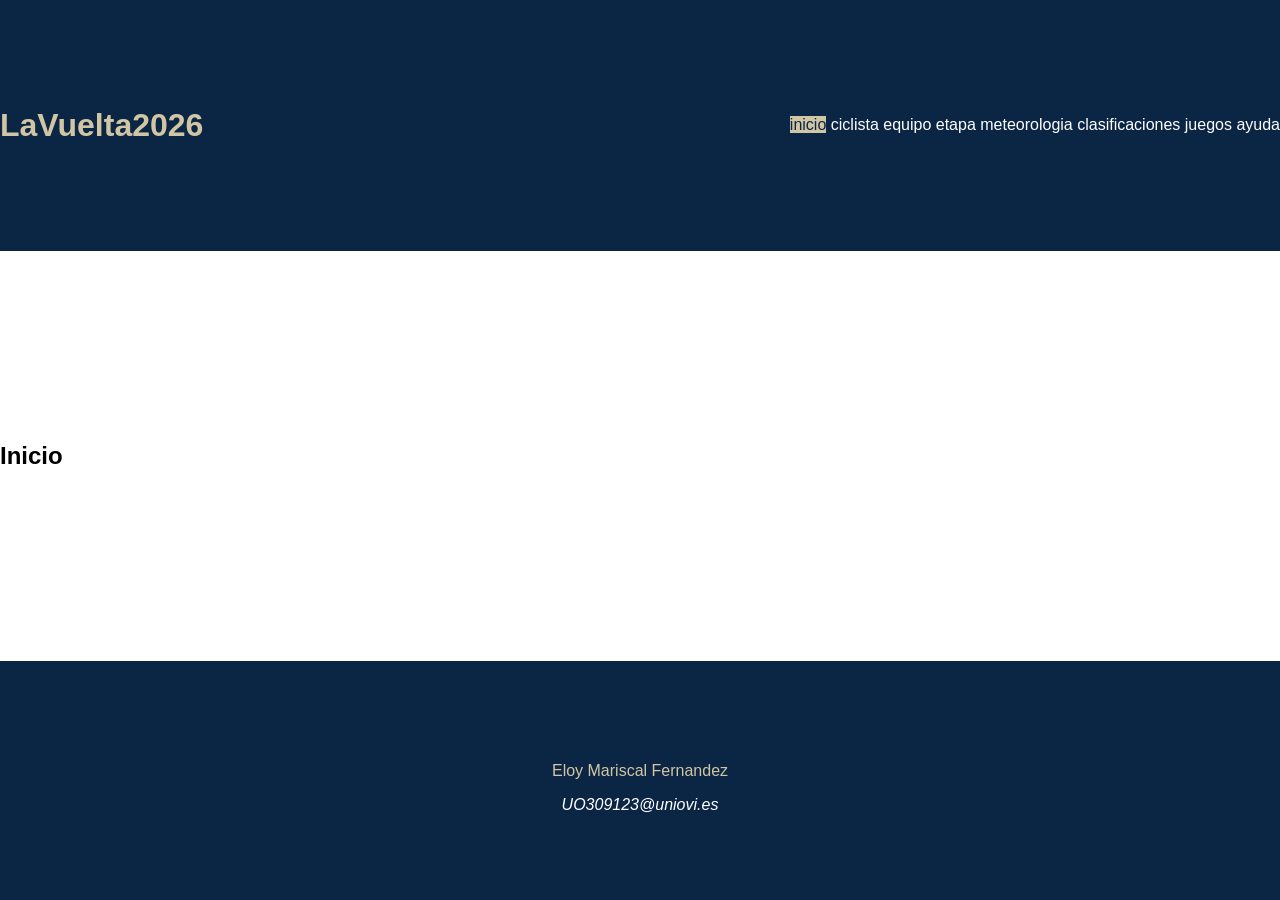
<file: index.html>
<!DOCTYPE HTML>

<html lang="es">
<head>
    <!-- Datos que describen el documento -->
    <meta charset="UTF-8" />
    <title>LaVuelta2026</title>

    <meta name="author" content="Eloy Mariscal Fernandez" />
    <meta name="description" content="Documento index del proyecto LaVuelta2026" />
    
    <meta name ="viewport" content ="width=device-width, initial-scale=1.0" />

    <link rel="icon" href="multimedia/favicon.ico" />

    <!--Enlace a las hojas de estilo-->
    <link rel="stylesheet" type="text/css" href="estilo/estilo.css" />
    <link rel="stylesheet" type="text/css" href="estilo/layout.css" />
</head>

<body>
    <header>
        <a href="index.html"><h1>LaVuelta2026</h1></a>
        <nav>
            <a href="index.html" aria-current="page" title="Inicio de la pagina con informacion general">inicio</a>
            <a href="ciclista.html" title="Informacion general de un ciclista en particular">ciclista</a>
            <a href="equipo.html" title="Informacion general sobre un equipo en paerticular">equipo</a>
            <a href="etapa.html" title="Informacion especifica de la etapa a tratar">etapa</a>
            <a href="meteorologia.html" title="Informacion especifica de la meteorologia en la etapa a tratar">meteorologia</a>
            <a href="clasificaciones.html" title="Informacion general de la clasificacion de los ciclista en esta etapa" >clasificaciones</a>
            <a href="juegos.html" title="Pagina de juegos de la etapa">juegos</a>
            <a href="ayuda.html" title="Pagina de ayuda de la web">ayuda</a>
       </nav>
   </header>
   <main> 
   <h2>Inicio</h2>
   
   </main>
<footer>
    <p>Eloy Mariscal Fernandez</p>
    <address>
        <a>UO309123@uniovi.es</a>
    </address>
   </footer>
</body>
</html>
</file>
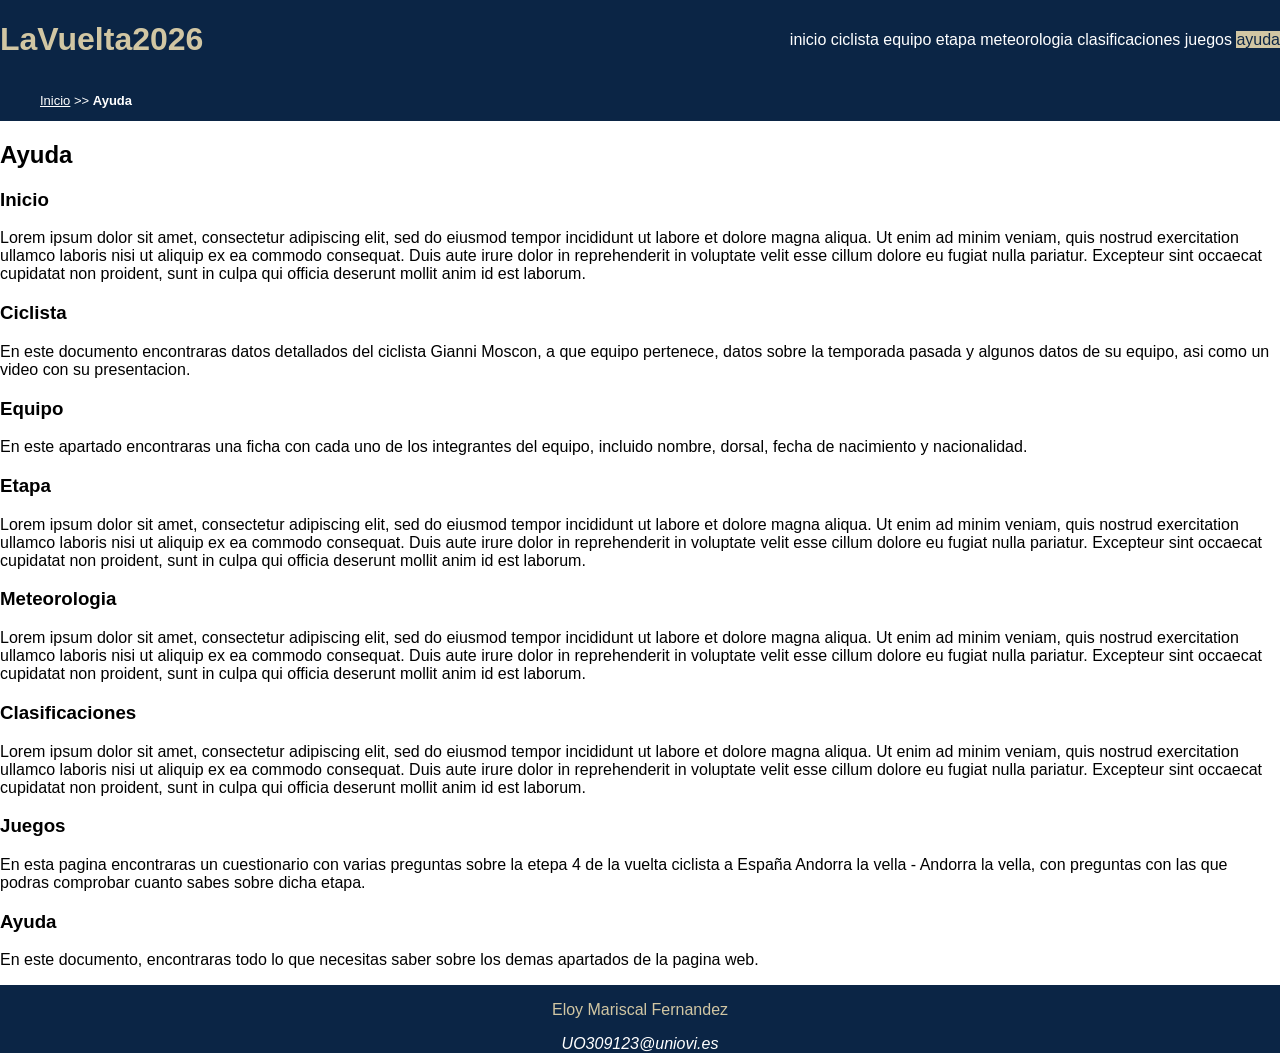
<file: ayuda.html>
<!DOCTYPE HTML>

<html lang="es">
<head>
    <!-- Datos que describen el documento -->
    <meta charset="UTF-8" />
    <title>LaVuelta2026:Ayuda</title>

    <meta name="author" content="Eloy Mariscal Fernandez" />
    <meta name="description" content="Documento ayuda del proyecto LaVuelta2026" />
   
    <meta name ="viewport" content ="width=device-width, initial-scale=1.0" />

    <link rel="icon" href="multimedia/favicon.ico" />

    <!--Enlace a las hojas de estilo-->
    <link rel="stylesheet" type="text/css" href="estilo/estilo.css" />
    <link rel="stylesheet" type="text/css" href="estilo/layout.css" />
</head>

<body>
   <header>
        <a href="index.html"><h1>LaVuelta2026</h1></a>
        <nav>
            <a href="index.html" title="Inicio de la pagina con informacion general">inicio</a>
            <a href="ciclista.html" title="Informacion general de un ciclista en particular">ciclista</a>
            <a href="equipo.html" title="Informacion general sobre un equipo en paerticular">equipo</a>
            <a href="etapa.html" title="Informacion especifica de la etapa a tratar">etapa</a>
            <a href="meteorologia.html" title="Informacion especifica de la meteorologia en la etapa a tratar">meteorologia</a>
            <a href="clasificaciones.html" title="Informacion general de la clasificacion de los ciclista en esta etapa" >clasificaciones</a>
            <a href="juegos.html" title="Pagina de juegos de la etapa">juegos</a>
            <a href="ayuda.html" aria-current="page" title="Pagina de ayuda de la web">ayuda</a>
       </nav>
   </header>

    <nav aria-label="migas">
       <ol>
           <li><a href="index.html">Inicio</a></li>
           <li>&gt;&gt;</li>
           <li>Ayuda</li>
       </ol>
   </nav>

   <main> 
   <h2>Ayuda</h2> 
   <section>
        <h3>Inicio</h3>
        <p>Lorem ipsum dolor sit amet, consectetur adipiscing elit, sed do eiusmod tempor incididunt ut 
labore et dolore magna aliqua. Ut enim ad minim veniam, quis nostrud exercitation ullamco 
laboris nisi ut aliquip ex ea commodo consequat. Duis aute irure dolor in reprehenderit in 
voluptate velit esse cillum dolore eu fugiat nulla pariatur. Excepteur sint occaecat cupidatat non 
proident, sunt in culpa qui officia deserunt mollit anim id est laborum.</p>
   </section>
   <section>
        <h3>Ciclista</h3>
        <p>En este documento encontraras datos detallados del ciclista Gianni Moscon, a que equipo pertenece, datos sobre la temporada pasada
          y algunos datos de su equipo, asi como un video con su presentacion.
        </p>
   </section>
   <section>
        <h3>Equipo</h3>
        <p>En este apartado encontraras una ficha con cada uno de los integrantes del equipo, incluido nombre, dorsal,
          fecha de nacimiento y nacionalidad.
        </p>
   </section>
   <section>
        <h3>Etapa</h3>
        <p>Lorem ipsum dolor sit amet, consectetur adipiscing elit, sed do eiusmod tempor incididunt ut 
labore et dolore magna aliqua. Ut enim ad minim veniam, quis nostrud exercitation ullamco 
laboris nisi ut aliquip ex ea commodo consequat. Duis aute irure dolor in reprehenderit in 
voluptate velit esse cillum dolore eu fugiat nulla pariatur. Excepteur sint occaecat cupidatat non 
proident, sunt in culpa qui officia deserunt mollit anim id est laborum.</p>
   </section>
   <section>
        <h3>Meteorologia</h3>
        <p>Lorem ipsum dolor sit amet, consectetur adipiscing elit, sed do eiusmod tempor incididunt ut 
labore et dolore magna aliqua. Ut enim ad minim veniam, quis nostrud exercitation ullamco 
laboris nisi ut aliquip ex ea commodo consequat. Duis aute irure dolor in reprehenderit in 
voluptate velit esse cillum dolore eu fugiat nulla pariatur. Excepteur sint occaecat cupidatat non 
proident, sunt in culpa qui officia deserunt mollit anim id est laborum.</p>
   </section>
   <section>
        <h3>Clasificaciones</h3>
        <p>Lorem ipsum dolor sit amet, consectetur adipiscing elit, sed do eiusmod tempor incididunt ut 
labore et dolore magna aliqua. Ut enim ad minim veniam, quis nostrud exercitation ullamco 
laboris nisi ut aliquip ex ea commodo consequat. Duis aute irure dolor in reprehenderit in 
voluptate velit esse cillum dolore eu fugiat nulla pariatur. Excepteur sint occaecat cupidatat non 
proident, sunt in culpa qui officia deserunt mollit anim id est laborum.</p>
   </section>
   <section>
        <h3>Juegos</h3>
        <p>En esta pagina encontraras un cuestionario con varias preguntas sobre la etepa 4 de la vuelta ciclista a España Andorra la vella - Andorra la vella,
          con preguntas con las que podras comprobar cuanto sabes sobre dicha etapa.
        </p>
   </section>
   <section>
        <h3>Ayuda</h3>
        <p>En este documento, encontraras todo lo que necesitas saber sobre
            los demas apartados de la pagina web.
        </p>
   </section>
   
   </main>
<footer>
    <p>Eloy Mariscal Fernandez</p>
    <address>
        <a>UO309123@uniovi.es</a>
    </address>
   </footer>
</body>
</html>
</file>
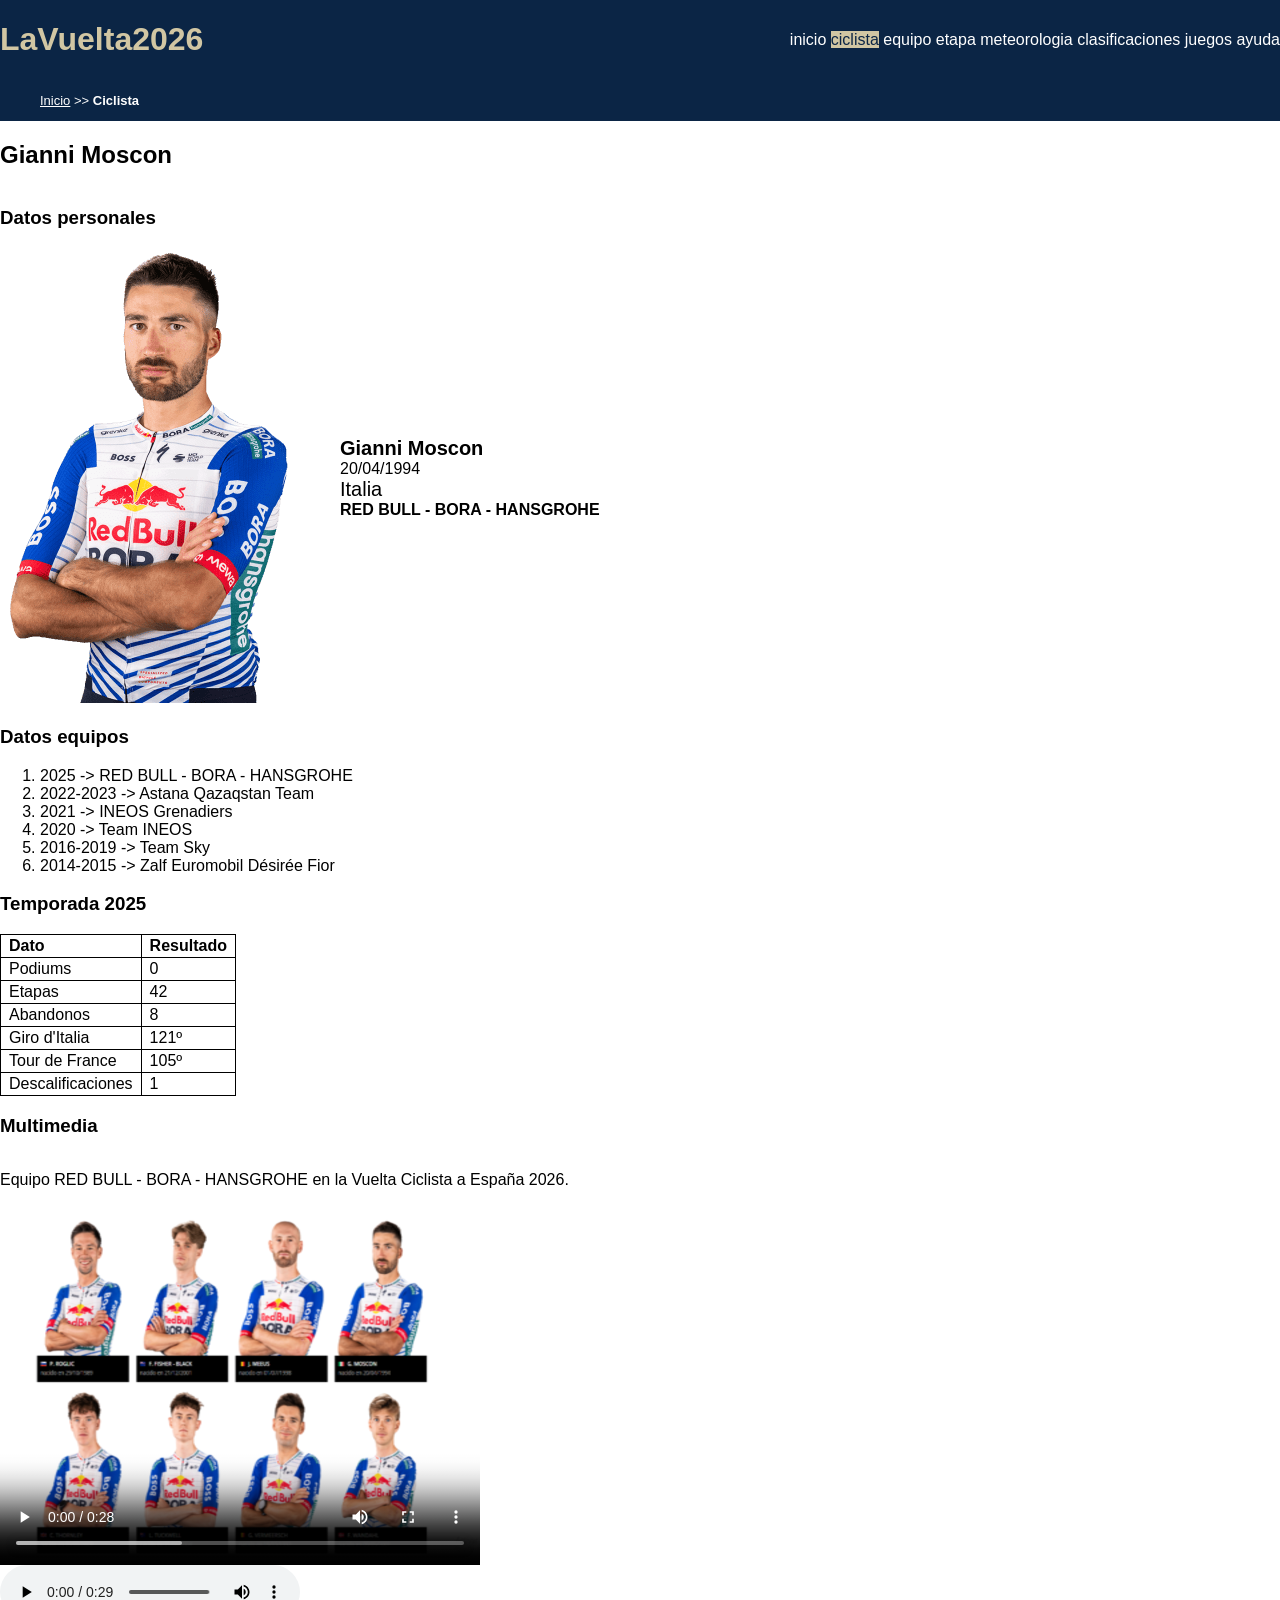
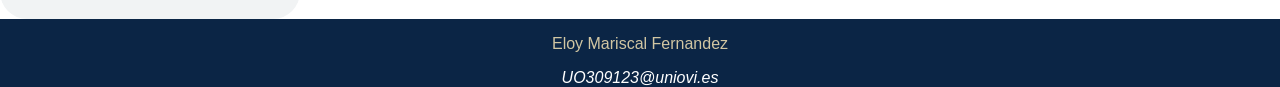
<file: ciclista.html>
<!DOCTYPE HTML>

<html lang="es">
<head>
    <!-- Datos que describen el documento -->
    <meta charset="UTF-8" />
    <title>LaVuelta2026:Ciclista</title>

    <meta name="author" content="Eloy Mariscal Fernandez" />
    <meta name="description" content="Documento ciclista del proyecto LaVuelta2026" />
    
    <meta name ="viewport" content ="width=device-width, initial-scale=1.0" />
    
    <link rel="icon" href="multimedia/favicon.ico" />

    <!--Enlace a las hojas de estilo-->
    <link rel="stylesheet" type="text/css" href="estilo/estilo.css" />
    <link rel="stylesheet" type="text/css" href="estilo/layout.css" />
</head>

<body>
    <header>
        <a href="index.html"><h1>LaVuelta2026</h1></a>
        <nav>
            <a href="index.html" title="Inicio de la pagina con informacion general">inicio</a>
            <a href="ciclista.html" aria-current="page" title="Informacion general de un ciclista en particular">ciclista</a>
            <a href="equipo.html" title="Informacion general sobre un equipo en paerticular">equipo</a>
            <a href="etapa.html" title="Informacion especifica de la etapa a tratar">etapa</a>
            <a href="meteorologia.html" title="Informacion especifica de la meteorologia en la etapa a tratar">meteorologia</a>
            <a href="clasificaciones.html" title="Informacion general de la clasificacion de los ciclista en esta etapa" >clasificaciones</a>
            <a href="juegos.html" title="Pagina de juegos de la etapa">juegos</a>
            <a href="ayuda.html" title="Pagina de ayuda de la web">ayuda</a>
       </nav>
   </header>

    <nav aria-label="migas">
       <ol>
           <li><a href="index.html">Inicio</a></li>
           <li>&gt;&gt;</li>
           <li>Ciclista</li>
       </ol>
   </nav>

   <main> 
   <h2>Gianni Moscon</h2>
   <section>
        <h3>Datos personales</h3>
        <ul>
            <li>Gianni Moscon</li>
            <li>20/04/1994</li>
            <li>Italia</li>
            <li>RED BULL - BORA - HANSGROHE</li>
        </ul>
        <picture>
            <source media="(max-width: 768px)" srcset="multimedia/Ciclista_Movil.png" width="150" height="227"/>
            <source media="(max-width: 1024px)" srcset="multimedia/Ciclista_Tablet.png" width="225" height="341"/>
            <img src="multimedia/Ciclista.png" width="300" height="455" alt="Gianni Moscon"/>
        </picture>
   </section>
   <section>
        <h3>Datos equipos</h3>
        <ol>
            <li>2025 -> RED BULL - BORA - HANSGROHE</li>
            <li>2022-2023 ->  Astana Qazaqstan Team</li>
            <li>2021 -> INEOS Grenadiers</li>
            <li>2020 -> Team INEOS</li>
            <li>2016-2019 -> Team Sky</li>
            <li>2014-2015 -> Zalf Euromobil Désirée Fior</li>
        </ol>
   </section>
   <section>
        <h3>Temporada 2025</h3>
        <table>
            <tr>
                <th id="dato" scope="col">Dato</th>
                <th id="resultado" scope="col">Resultado</th>
            </tr>
            <tr>
                <td headers="dato">Podiums</td>
                <td headers="resultado">0</td>
            </tr>

            <tr>
                <td headers="dato">Etapas</td>
                <td headers="resultado">42</td>
            </tr>
            <tr>
                <td headers="dato">Abandonos</td>
                <td headers="resultado">8</td>
            </tr>
            <tr>
                <td headers="dato">Giro d'Italia</td>
                <td headers="resultado">121º</td>
            </tr>
            <tr>
                <td headers="dato">Tour de France</td>
                <td headers="resultado">105º</td>
            </tr>
            <tr>
                <td headers="dato">Descalificaciones</td>
                <td headers="resultado">1</td>
            </tr>
    </table>
   </section>
   <section>
    <h3>Multimedia</h3>
    <p>Equipo RED BULL - BORA - HANSGROHE en la Vuelta Ciclista a España 2026.  </p>
    <video controls poster="multimedia/Equipo.png">
        <source src="multimedia/Presentacion.webm" type="video/webm"/>
        <source src="multimedia/Presentacion.mp4" type="video/mp4"/>
    </video>
    <audio controls>
        <source src="multimedia/Audio.mp3" type="audio/mpeg" />
        <source src="multimedia/Audio.wav" type="audio/wav" />
    Su navegador no soporta el elemento audio
    </audio>
   </section>
   
   </main>
<footer>
    <p>Eloy Mariscal Fernandez</p>
    <address>
        <a>UO309123@uniovi.es</a>
    </address>
   </footer>
</body>
</html>
</file>
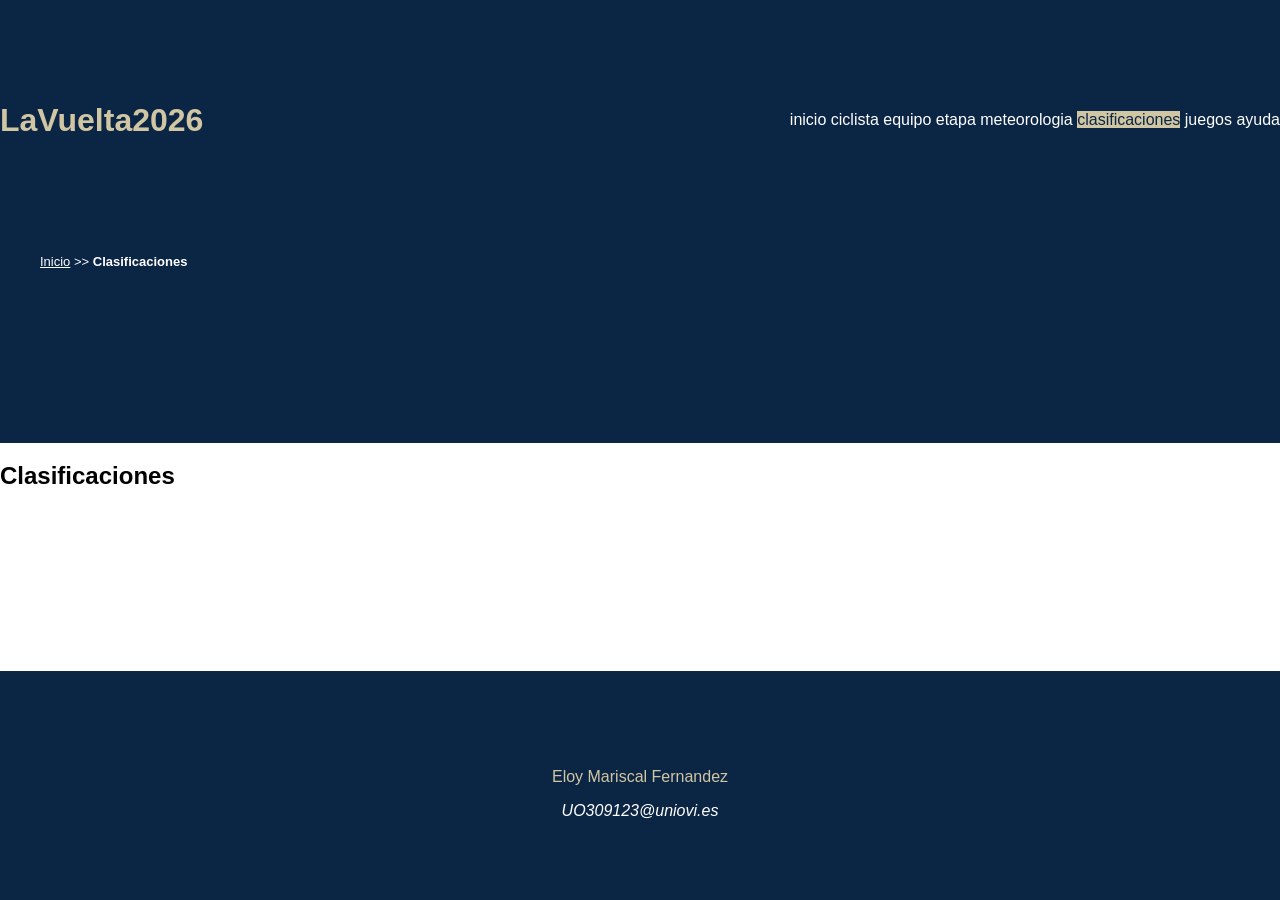
<file: clasificaciones.html>
<!DOCTYPE HTML>

<html lang="es">
<head>
    <!-- Datos que describen el documento -->
    <meta charset="UTF-8" />
    <title>LaVuelta2026: Clasificaciones</title>

    <meta name="author" content="Eloy Mariscal Fernandez" />
    <meta name="description" content="Documento clasificaciones del proyecto LaVuelta2026" />

    <meta name ="viewport" content ="width=device-width, initial-scale=1.0" />

    <link rel="icon" href="multimedia/favicon.ico" />

    <!--Enlace a las hojas de estilo-->
    <link rel="stylesheet" type="text/css" href="estilo/estilo.css" />
    <link rel="stylesheet" type="text/css" href="estilo/layout.css" />
</head>

<body>
    <header>
        <a href="index.html"><h1>LaVuelta2026</h1></a>
        <nav>
            <a href="index.html" title="Inicio de la pagina con informacion general">inicio</a>
            <a href="ciclista.html" title="Informacion general de un ciclista en particular">ciclista</a>
            <a href="equipo.html" title="Informacion general sobre un equipo en paerticular">equipo</a>
            <a href="etapa.html" title="Informacion especifica de la etapa a tratar">etapa</a>
            <a href="meteorologia.html" title="Informacion especifica de la meteorologia en la etapa a tratar">meteorologia</a>
            <a href="clasificaciones.html" aria-current="page" title="Informacion general de la clasificacion de los ciclista en esta etapa" >clasificaciones</a>
            <a href="juegos.html" title="Pagina de juegos de la etapa">juegos</a>
            <a href="ayuda.html" title="Pagina de ayuda de la web">ayuda</a>
       </nav>
   </header>

   <nav aria-label="migas">
       <ol>
           <li><a href="index.html">Inicio</a></li>
           <li>&gt;&gt;</li>
           <li>Clasificaciones</li>
       </ol>
   </nav>

   <main> 
   <h2>Clasificaciones</h2>

   </main>
   <footer>
    <p>Eloy Mariscal Fernandez</p>
    <address>
        <a>UO309123@uniovi.es</a>
    </address>
   </footer>
</body>
</html>
</file>
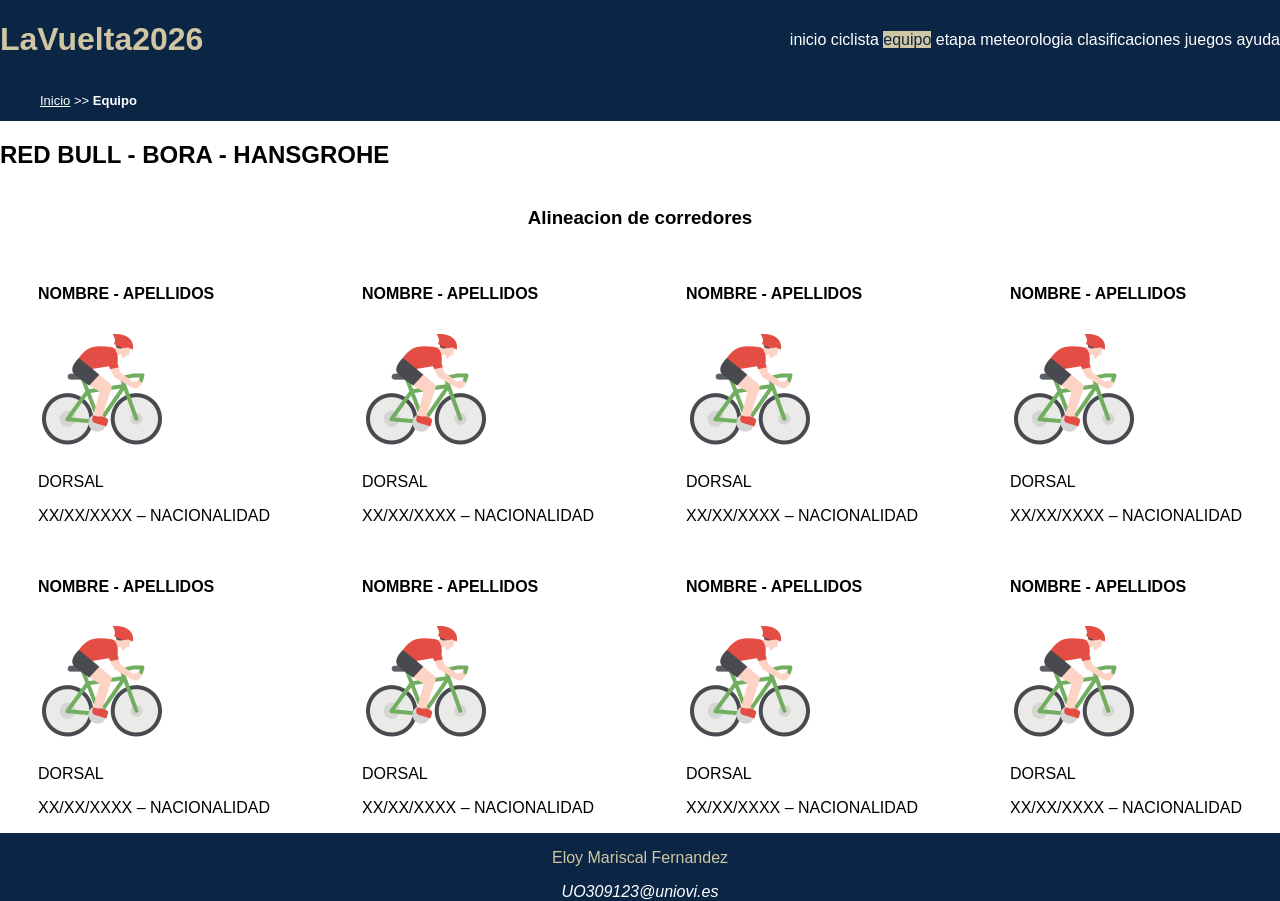
<file: equipo.html>
<!DOCTYPE HTML>

<html lang="es">
<head>
    <!-- Datos que describen el documento -->
    <meta charset="UTF-8" />
    <title>LaVuelta2026: Equipo</title>

    <meta name="author" content="Eloy Mariscal Fernandez" />
    <meta name="description" content="Documento equipo del proyecto LaVuelta2026" />
    
    <meta name ="viewport" content ="width=device-width, initial-scale=1.0" />

    <link rel="icon" href="multimedia/favicon.ico" />

    <!--Enlace a las hojas de estilo-->
    <link rel="stylesheet" type="text/css" href="estilo/estilo.css" />
    <link rel="stylesheet" type="text/css" href="estilo/layout.css" />
</head>

<body>
    <header>
        <a href="index.html"><h1>LaVuelta2026</h1></a>
        <nav>
            <a href="index.html" title="Inicio de la pagina con informacion general">inicio</a>
            <a href="ciclista.html" title="Informacion general de un ciclista en particular">ciclista</a>
            <a href="equipo.html" aria-current="page" title="Informacion general sobre un equipo en paerticular">equipo</a>
            <a href="etapa.html" title="Informacion especifica de la etapa a tratar">etapa</a>
            <a href="meteorologia.html" title="Informacion especifica de la meteorologia en la etapa a tratar">meteorologia</a>
            <a href="clasificaciones.html" title="Informacion general de la clasificacion de los ciclista en esta etapa" >clasificaciones</a>
            <a href="juegos.html" title="Pagina de juegos de la etapa">juegos</a>
            <a href="ayuda.html" title="Pagina de ayuda de la web">ayuda</a>
       </nav>
   </header>

   <nav aria-label="migas">
       <ol>
           <li><a href="index.html">Inicio</a></li>
           <li>&gt;&gt;</li>
           <li>Equipo</li>
       </ol>
   </nav>

   <main> 
   <h2>RED BULL - BORA - HANSGROHE </h2>
   <section>
    <h3>Alineacion de corredores</h3>
    <article>
        <h4>NOMBRE - APELLIDOS</h4>
        <img src="multimedia/Icono.png" width="128" height="128" alt="Ciclista"/>
        <p>DORSAL</p>
        <P>XX/XX/XXXX – NACIONALIDAD</P>
    </article>
    
    <article>
        <h4>NOMBRE - APELLIDOS</h4>
        <img src="multimedia/Icono.png" width="128" height="128" alt="Ciclista"/>
        <p>DORSAL</p>
        <P>XX/XX/XXXX – NACIONALIDAD</P>
    </article>

    <article>
        <h4>NOMBRE - APELLIDOS</h4>
        <img src="multimedia/Icono.png" width="128" height="128" alt="Ciclista"/>
        <p>DORSAL</p>
        <P>XX/XX/XXXX – NACIONALIDAD</P>
    </article>

    <article>
        <h4>NOMBRE - APELLIDOS</h4>
        <img src="multimedia/Icono.png" width="128" height="128" alt="Ciclista"/>
        <p>DORSAL</p>
        <P>XX/XX/XXXX – NACIONALIDAD</P>
    </article>

    <article>
        <h4>NOMBRE - APELLIDOS</h4>
        <img src="multimedia/Icono.png" width="128" height="128" alt="Ciclista"/>
        <p>DORSAL</p>
        <P>XX/XX/XXXX – NACIONALIDAD</P>
    </article>

    <article>
        <h4>NOMBRE - APELLIDOS</h4>
        <img src="multimedia/Icono.png" width="128" height="128" alt="Ciclista"/>
        <p>DORSAL</p>
        <P>XX/XX/XXXX – NACIONALIDAD</P>
    </article>

    <article>
        <h4>NOMBRE - APELLIDOS</h4>
        <img src="multimedia/Icono.png" width="128" height="128" alt="Ciclista"/>
        <p>DORSAL</p>
        <P>XX/XX/XXXX – NACIONALIDAD</P>
    </article>

    <article>
        <h4>NOMBRE - APELLIDOS</h4>
        <img src="multimedia/Icono.png" width="128" height="128" alt="Ciclista"/>
        <p>DORSAL</p>
        <P>XX/XX/XXXX – NACIONALIDAD</P>
    </article>
   </section>
   
   </main>
<footer>
    <p>Eloy Mariscal Fernandez</p>
    <address>
        <a>UO309123@uniovi.es</a>
    </address>
   </footer>
</body>
</html>
</file>
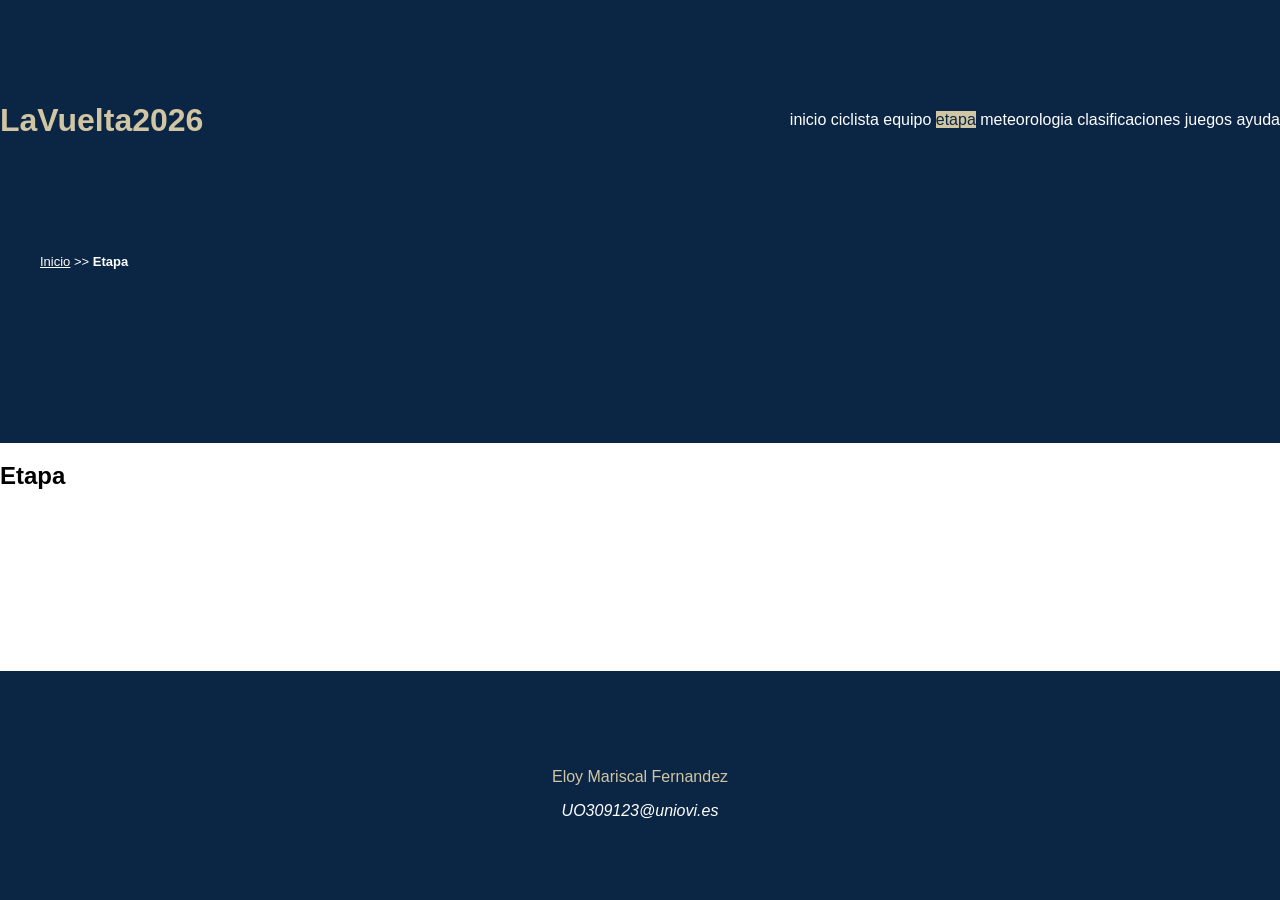
<file: etapa.html>
<!DOCTYPE HTML>

<html lang="es">
<head>
    <!-- Datos que describen el documento -->
    <meta charset="UTF-8" />
    <title>LaVuelta2026: Etapa</title>

    <meta name="author" content="Eloy Mariscal Fernandez" />
    <meta name="description" content="Documento etapa del proyecto LaVuelta2026" />
    
    <meta name ="viewport" content ="width=device-width, initial-scale=1.0" />

    <link rel="icon" href="multimedia/favicon.ico" />

    <!--Enlace a las hojas de estilo-->
    <link rel="stylesheet" type="text/css" href="estilo/estilo.css" />
    <link rel="stylesheet" type="text/css" href="estilo/layout.css" />
</head>

<body>
    <header>
        <a href="index.html"><h1>LaVuelta2026</h1></a>
        <nav>
            <a href="index.html" title="Inicio de la pagina con informacion general">inicio</a>
            <a href="ciclista.html" title="Informacion general de un ciclista en particular">ciclista</a>
            <a href="equipo.html" title="Informacion general sobre un equipo en paerticular">equipo</a>
            <a href="etapa.html" aria-current="page" title="Informacion especifica de la etapa a tratar">etapa</a>
            <a href="meteorologia.html" title="Informacion especifica de la meteorologia en la etapa a tratar">meteorologia</a>
            <a href="clasificaciones.html" title="Informacion general de la clasificacion de los ciclista en esta etapa" >clasificaciones</a>
            <a href="juegos.html" title="Pagina de juegos de la etapa">juegos</a>
            <a href="ayuda.html" title="Pagina de ayuda de la web">ayuda</a>
       </nav>
   </header>

   <nav aria-label="migas">
       <ol>
           <li><a href="index.html">Inicio</a></li>
           <li>&gt;&gt;</li>
           <li>Etapa</li>
       </ol>
   </nav>

   <main> 
   <h2>Etapa</h2>
   
   </main>
<footer>
    <p>Eloy Mariscal Fernandez</p>
    <address>
        <a>UO309123@uniovi.es</a>
    </address>
   </footer>
</body>
</html>
</file>
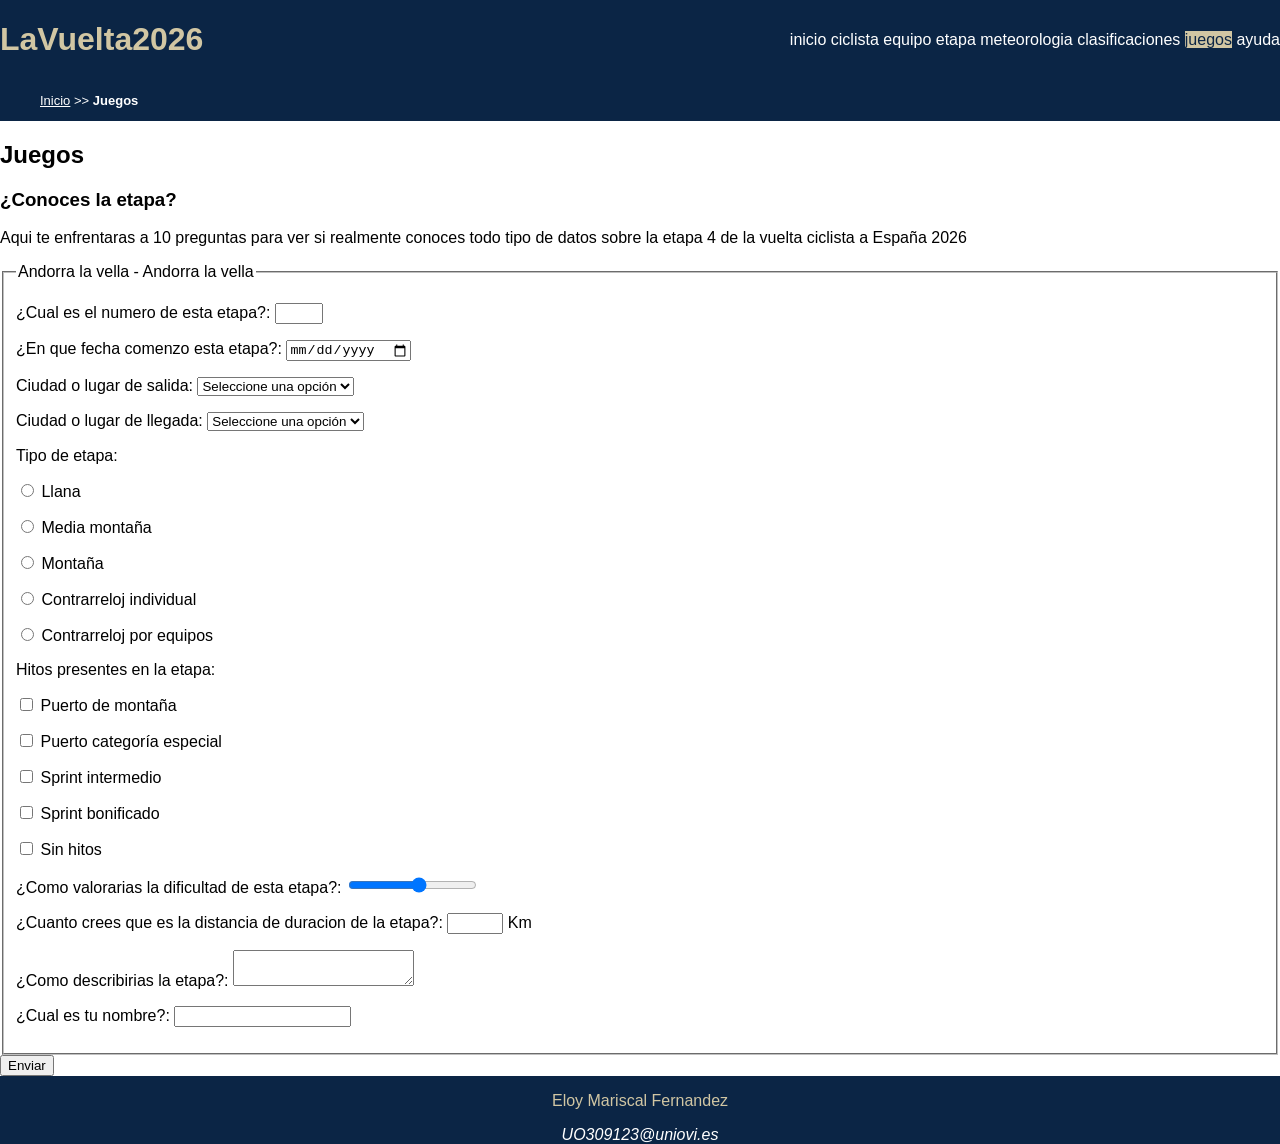
<file: juegos.html>
<!DOCTYPE HTML>

<html lang="es">
<head>
    <!-- Datos que describen el documento -->
    <meta charset="UTF-8" />
    <title>LaVuelta2026: Juegos</title>

    <meta name="author" content="Eloy Mariscal Fernandez" />
    <meta name="description" content="Documento juegos del proyecto LaVuelta2026" />
   
    <meta name ="viewport" content ="width=device-width, initial-scale=1.0" />

    <link rel="icon" href="multimedia/favicon.ico" />

    <!--Enlace a las hojas de estilo-->
    <link rel="stylesheet" type="text/css" href="estilo/estilo.css" />
    <link rel="stylesheet" type="text/css" href="estilo/layout.css" />
</head>

<body>
    <header>
        <a href="index.html"><h1>LaVuelta2026</h1></a>
        <nav>
            <a href="index.html" title="Inicio de la pagina con informacion general">inicio</a>
            <a href="ciclista.html" title="Informacion general de un ciclista en particular">ciclista</a>
            <a href="equipo.html" title="Informacion general sobre un equipo en paerticular">equipo</a>
            <a href="etapa.html" title="Informacion especifica de la etapa a tratar">etapa</a>
            <a href="meteorologia.html" title="Informacion especifica de la meteorologia en la etapa a tratar">meteorologia</a>
            <a href="clasificaciones.html" title="Informacion general de la clasificacion de los ciclista en esta etapa" >clasificaciones</a>
            <a href="juegos.html" aria-current="page" title="Pagina de juegos de la etapa">juegos</a>
            <a href="ayuda.html" title="Pagina de ayuda de la web">ayuda</a>
       </nav>
   </header>

   <nav aria-label="migas">
       <ol>
           <li><a href="index.html">Inicio</a></li>
           <li>&gt;&gt;</li>
           <li>Juegos</li>
       </ol>
   </nav>

   <main> 
   <h2>Juegos</h2>
   <h3>¿Conoces la etapa?</h3>
   <p>Aqui te enfrentaras a 10 preguntas para ver si realmente conoces todo tipo de datos sobre la etapa 4 de la vuelta ciclista a España 2026</p>
   <form>
        <fieldset>
            <legend>Andorra la vella - Andorra la vella</legend>
            <p>
                <label for="etapa">¿Cual es el numero de esta etapa?:</label>
                <input type="number" id="etapa" min="1" max="21"/>
            </p>
            <p>
                <label for="comienzo">¿En que fecha comenzo esta etapa?:</label>
                <input type="date" id="comienzo"/>
            </p>
            <p>
                <label for="salida">Ciudad o lugar de salida:</label>
                <select id="salida" required>
                    <option value="">Seleccione una opción</option>
                    <option value="barcelona">Barcelona</option>
                    <option value="mataro">Mataró</option>
                    <option value="granollers">Granollers</option>
                    <option value="andorra-la-vella">Andorra la Vella</option>
                </select>
            </p>

            <p>
                <label for="llegada">Ciudad o lugar de llegada:</label>
                <select id="llegada" required>
                    <option value="">Seleccione una opción</option>
                    <option value="mataro">Mataró</option>
                    <option value="granollers">Granollers</option>
                    <option value="andorra-la-vella">Andorra la Vella</option>
                    <option value="zaragoza">Zaragoza</option>
                </select>
            </p>
            <p>Tipo de etapa:</p>
            <p>
                <input type="radio" id="llana" name="tipoEtapa" value="llana"/>
                <label for="llana">Llana</label>
            </p>
            <p>
                <input type="radio" id="mediaMontana" name="tipoEtapa" value="mediaMontana"/>
                <label for="mediaMontana">Media montaña</label>
            </p>
            <p>
                <input type="radio" id="montana" name="tipoEtapa" value="montana"/>
                <label for="montana">Montaña</label>
            </p>
            <p>
                <input type="radio" id="cri" name="tipoEtapa" value="cri"/>
                <label for="cri">Contrarreloj individual</label>
            </p>
            <p>
                <input type="radio" id="cre" name="tipoEtapa" value="cre"/>
                <label for="cre">Contrarreloj por equipos</label>
            </p>

            <p>Hitos presentes en la etapa:</p>
            <p>
                <input type="checkbox" id="montaña" name="Hitos" value="montaña"/>
                <label for="montaña">Puerto de montaña </label>
            </p>
            <p>
                <input type="checkbox" id="especial" name="Hitos" value="especial"/>
                <label for="especial">Puerto categoría especial </label>
            </p>
            <p>
                <input type="checkbox" id="intermedio" name="Hitos" value="intermedio"/>
                <label for="intermedio">Sprint intermedio </label>
            </p>
            <p>
                <input type="checkbox" id="bonificado" name="Hitos" value="bonificado"/>
                <label for="bonificado">Sprint bonificado </label>
            </p>
            <p>
                <input type="checkbox" id="Sin" name="Hitos" value="Sin"/>
                <label for="Sin">Sin hitos</label>
            </p>
            <p>
                <label for="valoracion">¿Como valorarias la dificultad de esta etapa?:</label>
                <input type="range" id="valoracion" min="1" max="10"/>
            </p>
            <p>
                <label for="recorrido">¿Cuanto crees que es la distancia de duracion de la etapa?:</label>
                <input type="number" id="recorrido" min="0" max="200"/>
                <span>Km</span>
            </p>
            <p>
                <label for="descripcion">¿Como describirias la etapa?:</label>
                <textarea id="descripcion" maxlength="1000"></textarea>
            </p>
            <p>
                <label for="nombre">¿Cual es tu nombre?:</label>
                <input type="text" id="nombre"/>
            </p>
        </fieldset>
        <input type="submit" value="Enviar"/>
   </form>
   
   </main>
<footer>
    <p>Eloy Mariscal Fernandez</p>
    <address>
        <a>UO309123@uniovi.es</a>
    </address>
   </footer>
</body>
</html>
</file>
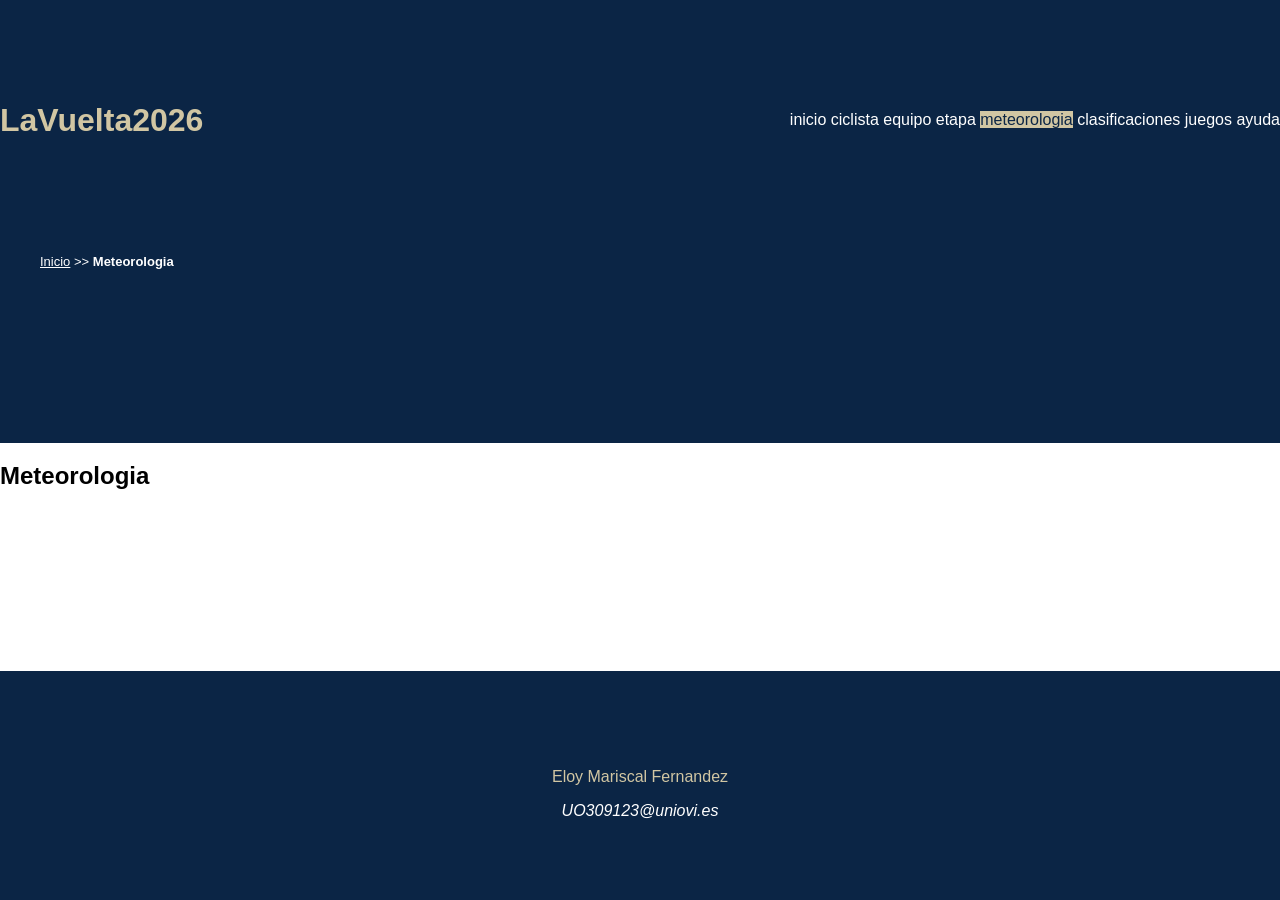
<file: meteorologia.html>
<!DOCTYPE HTML>

<html lang="es">
<head>
    <!-- Datos que describen el documento -->
    <meta charset="UTF-8" />
    <title>LaVuelta2026: Meteo</title>

    <meta name="author" content="Eloy Mariscal Fernandez" />
    <meta name="description" content="Documento meteorología del proyecto LaVuelta2026" />
    
    <meta name ="viewport" content ="width=device-width, initial-scale=1.0" />

    <link rel="icon" href="multimedia/favicon.ico" />

    <!--Enlace a las hojas de estilo-->
    <link rel="stylesheet" type="text/css" href="estilo/estilo.css" />
    <link rel="stylesheet" type="text/css" href="estilo/layout.css" />
</head>

<body>
    <header>
        <a href="index.html"><h1>LaVuelta2026</h1></a>
        <nav>
            <a href="index.html" title="Inicio de la pagina con informacion general">inicio</a>
            <a href="ciclista.html" title="Informacion general de un ciclista en particular">ciclista</a>
            <a href="equipo.html" title="Informacion general sobre un equipo en paerticular">equipo</a>
            <a href="etapa.html" title="Informacion especifica de la etapa a tratar">etapa</a>
            <a href="meteorologia.html" aria-current="page" title="Informacion especifica de la meteorologia en la etapa a tratar">meteorologia</a>
            <a href="clasificaciones.html" title="Informacion general de la clasificacion de los ciclista en esta etapa" >clasificaciones</a>
            <a href="juegos.html" title="Pagina de juegos de la etapa">juegos</a>
            <a href="ayuda.html" title="Pagina de ayuda de la web">ayuda</a>
       </nav>
   </header>

   <nav aria-label="migas">
       <ol>
           <li><a href="index.html">Inicio</a></li>
           <li>&gt;&gt;</li>
           <li>Meteorologia</li>
       </ol>
   </nav>

   <main>
   <h2>Meteorologia</h2>
   
   </main>
<footer>
    <p>Eloy Mariscal Fernandez</p>
    <address>
        <a>UO309123@uniovi.es</a>
    </address>
   </footer>   
</body>
</html>
</file>
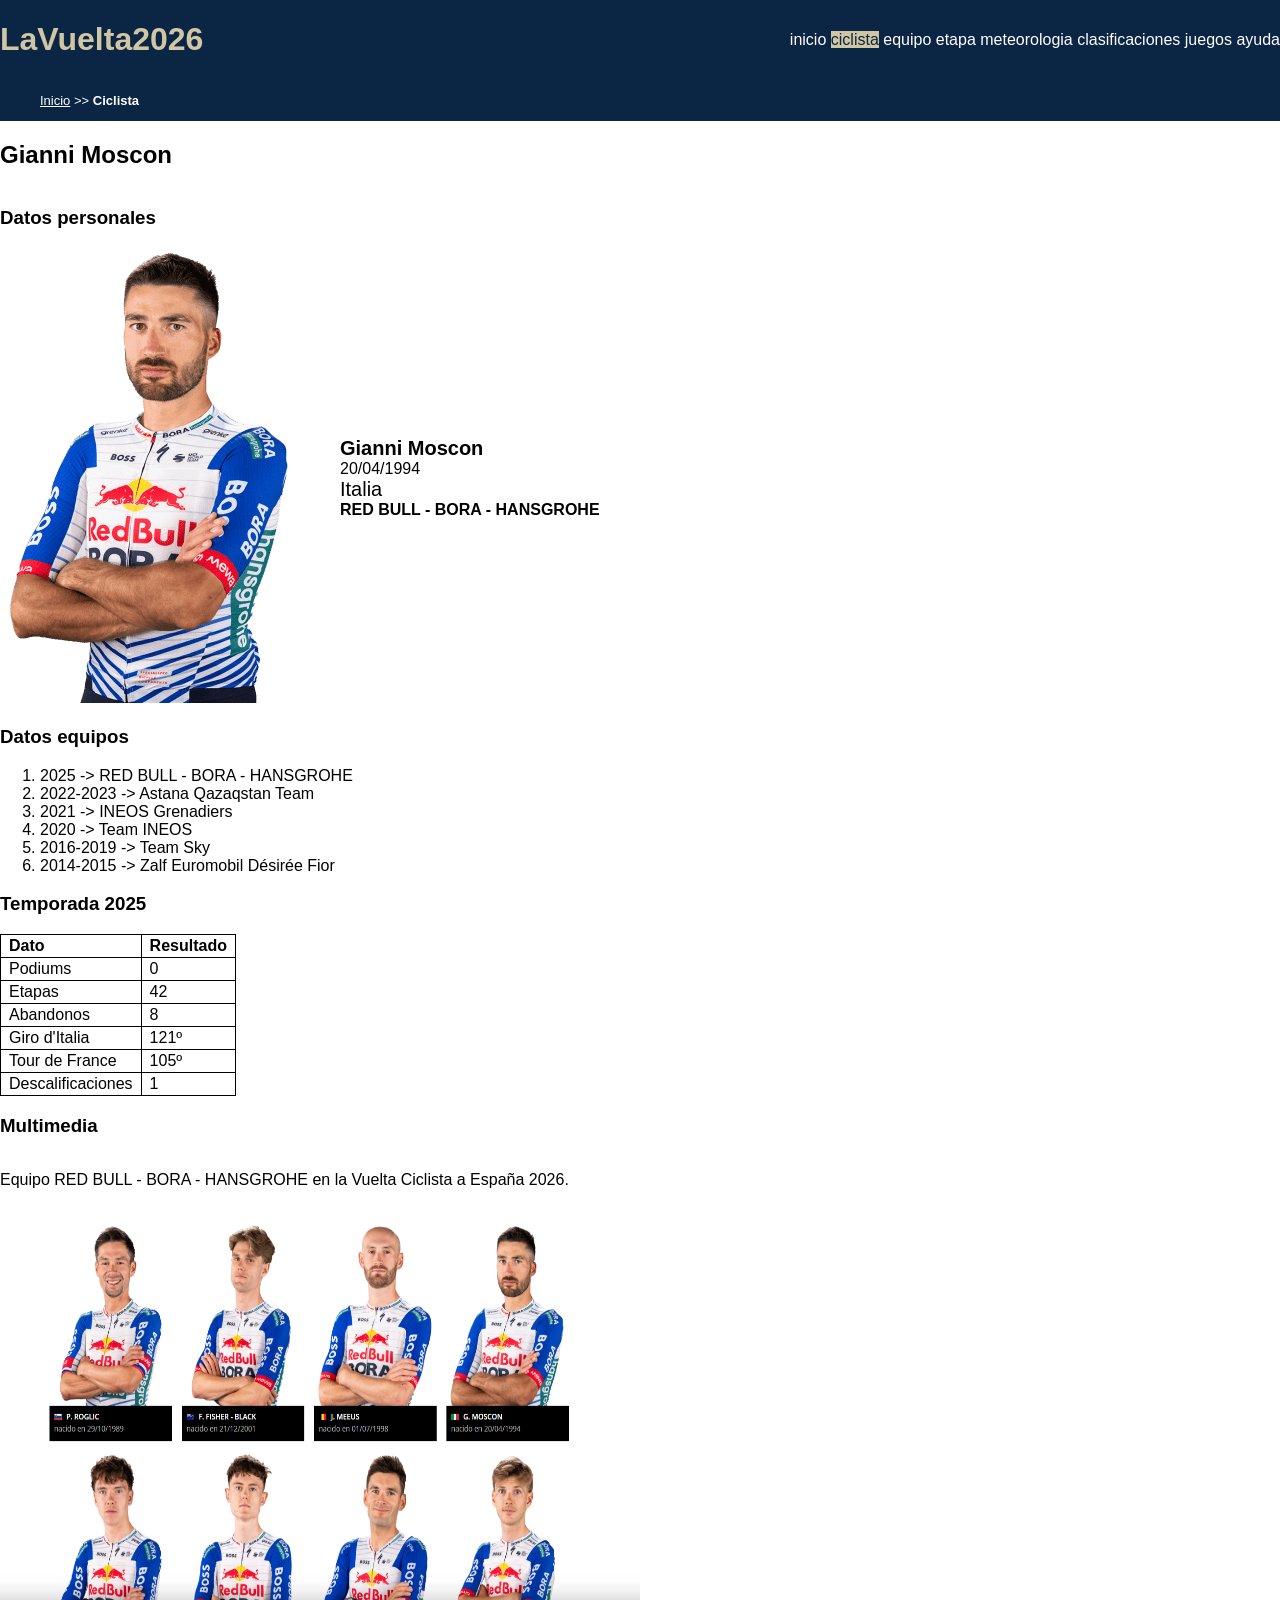
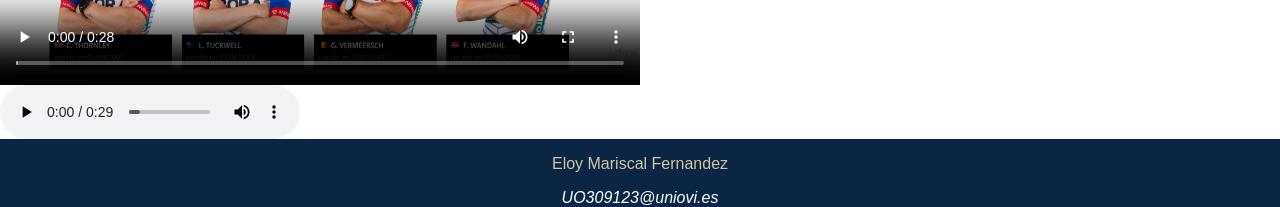
<file: LaVuelta2026/ciclista.html>
<!DOCTYPE HTML>

<html lang="es">
<head>
    <!-- Datos que describen el documento -->
    <meta charset="UTF-8" />
    <title>LaVuelta2026:Ciclista</title>

    <meta name="author" content="Eloy Mariscal Fernandez" />
    <meta name="description" content="Documento ciclista del proyecto LaVuelta2026" />
    
    <meta name ="viewport" content ="width=device-width, initial-scale=1.0" />
    
    <link rel="icon" href="multimedia/favicon.ico" />

    <!--Enlace a las hojas de estilo-->
    <link rel="stylesheet" type="text/css" href="estilo/estilo.css" />
    <link rel="stylesheet" type="text/css" href="estilo/layout.css" />
</head>

<body>
    <header>
        <a href="index.html"><h1>LaVuelta2026</h1></a>
        <nav>
            <a href="index.html" title="Inicio de la pagina con informacion general">inicio</a>
            <a href="ciclista.html" aria-current="page" title="Informacion general de un ciclista en particular">ciclista</a>
            <a href="equipo.html" title="Informacion general sobre un equipo en paerticular">equipo</a>
            <a href="etapa.html" title="Informacion especifica de la etapa a tratar">etapa</a>
            <a href="meteorologia.html" title="Informacion especifica de la meteorologia en la etapa a tratar">meteorologia</a>
            <a href="clasificaciones.html" title="Informacion general de la clasificacion de los ciclista en esta etapa" >clasificaciones</a>
            <a href="juegos.html" title="Pagina de juegos de la etapa">juegos</a>
            <a href="ayuda.html" title="Pagina de ayuda de la web">ayuda</a>
       </nav>
   </header>

    <nav aria-label="migas">
       <ol>
           <li><a href="index.html">Inicio</a></li>
           <li>&gt;&gt;</li>
           <li>Ciclista</li>
       </ol>
   </nav>

   <main> 
   <h2>Gianni Moscon</h2>
   <section>
        <h3>Datos personales</h3>
        <ul>
            <li>Gianni Moscon</li>
            <li>20/04/1994</li>
            <li>Italia</li>
            <li>RED BULL - BORA - HANSGROHE</li>
        </ul>
        <picture>
            <source media="(max-width: 768px)" srcset="multimedia/Ciclista_Movil.png" width="150" height="227">
            <source media="(max-width: 1024px)" srcset="multimedia/Ciclista_Tablet.png" width="225" height="341">
            <img src="multimedia/Ciclista.png" width="300" height="455" alt="Gianni Moscon">
        </picture>
   </section>
   <section>
        <h3>Datos equipos</h3>
        <ol>
            <li>2025 -> RED BULL - BORA - HANSGROHE</li>
            <li>2022-2023 ->  Astana Qazaqstan Team</li>
            <li>2021 -> INEOS Grenadiers</li>
            <li>2020 -> Team INEOS</li>
            <li>2016-2019 -> Team Sky</li>
            <li>2014-2015 -> Zalf Euromobil Désirée Fior</li>
        </ol>
   </section>
   <section>
        <h3>Temporada 2025</h3>
        <table>
            <tr>
                <th id="dato" scope="col">Dato</th>
                <th id="resultado" scope="col">Resultado</th>
            </tr>
            <tr>
                <td headers="dato">Podiums</td>
                <td headers="resultado">0</td>
            </tr>

            <tr>
                <td headers="dato">Etapas</td>
                <td headers="resultado">42</td>
            </tr>
            <tr>
                <td headers="dato">Abandonos</td>
                <td headers="resultado">8</td>
            </tr>
            <tr>
                <td headers="dato">Giro d'Italia</td>
                <td headers="resultado">121º</td>
            </tr>
            <tr>
                <td headers="dato">Tour de France</td>
                <td headers="resultado">105º</td>
            </tr>
            <tr>
                <td headers="dato">Descalificaciones</td>
                <td headers="resultado">1</td>
            </tr>
    </table>
   </section>
   <section>
    <h3>Multimedia</h3>
    <p>Equipo RED BULL - BORA - HANSGROHE en la Vuelta Ciclista a España 2026.  </p>
    <video controls poster="multimedia/Equipo.png">
        <source src="multimedia/Presentacion.webm" type="video/webm">
        <source src="multimedia/Presentacion.mp4" type="video/mp4">
    </video>
    <audio controls>
        <source src="multimedia/Audio.mp3" type="audio/mpeg" />
        <source src="multimedia/Audio.wav" type="audio/wav" />
    Su navegador no soporta el elemento audio
    </audio>
   </section>
   
   </main>
<footer>
    <p>Eloy Mariscal Fernandez</p>
    <address>
        <a>UO309123@uniovi.es</a>
    </address>
   </footer>
</body>
</html>
</file>
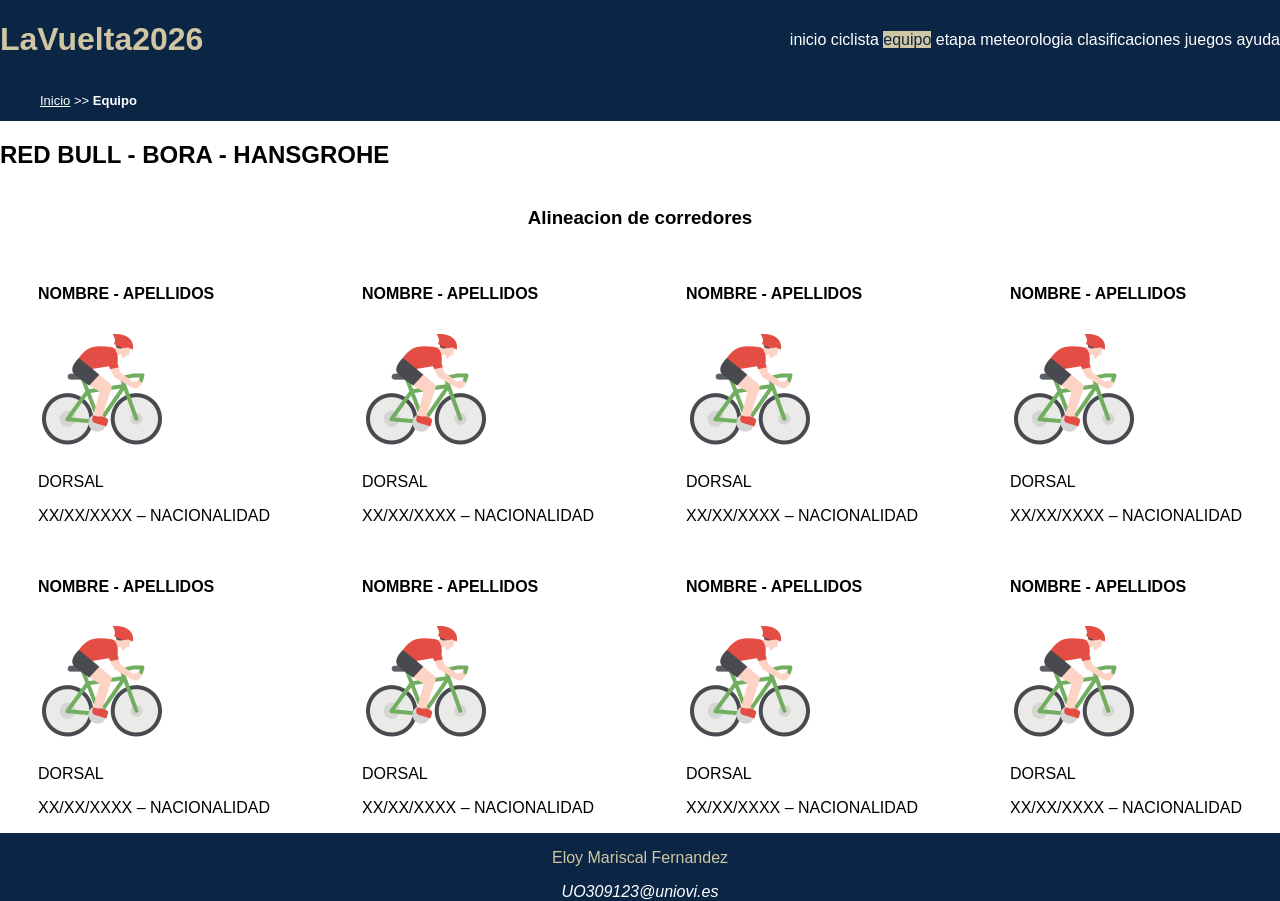
<file: LaVuelta2026/equipo.html>
<!DOCTYPE HTML>

<html lang="es">
<head>
    <!-- Datos que describen el documento -->
    <meta charset="UTF-8" />
    <title>LaVuelta2026: Equipo</title>

    <meta name="author" content="Eloy Mariscal Fernandez" />
    <meta name="description" content="Documento equipo del proyecto LaVuelta2026" />
    
    <meta name ="viewport" content ="width=device-width, initial-scale=1.0" />

    <link rel="icon" href="multimedia/favicon.ico" />

    <!--Enlace a las hojas de estilo-->
    <link rel="stylesheet" type="text/css" href="estilo/estilo.css" />
    <link rel="stylesheet" type="text/css" href="estilo/layout.css" />
</head>

<body>
    <header>
        <a href="index.html"><h1>LaVuelta2026</h1></a>
        <nav>
            <a href="index.html" title="Inicio de la pagina con informacion general">inicio</a>
            <a href="ciclista.html" title="Informacion general de un ciclista en particular">ciclista</a>
            <a href="equipo.html" aria-current="page" title="Informacion general sobre un equipo en paerticular">equipo</a>
            <a href="etapa.html" title="Informacion especifica de la etapa a tratar">etapa</a>
            <a href="meteorologia.html" title="Informacion especifica de la meteorologia en la etapa a tratar">meteorologia</a>
            <a href="clasificaciones.html" title="Informacion general de la clasificacion de los ciclista en esta etapa" >clasificaciones</a>
            <a href="juegos.html" title="Pagina de juegos de la etapa">juegos</a>
            <a href="ayuda.html" title="Pagina de ayuda de la web">ayuda</a>
       </nav>
   </header>

   <nav aria-label="migas">
       <ol>
           <li><a href="index.html">Inicio</a></li>
           <li>&gt;&gt;</li>
           <li>Equipo</li>
       </ol>
   </nav>

   <main> 
   <h2>RED BULL - BORA - HANSGROHE </h2>
   <section>
    <h3>Alineacion de corredores</h3>
    <article>
        <h4>NOMBRE - APELLIDOS</h4>
        <img src="multimedia/Icono.png" width="128" height="128" alt="Ciclista">
        <p>DORSAL</p>
        <P>XX/XX/XXXX – NACIONALIDAD</P>
    </article>
    
    <article>
        <h4>NOMBRE - APELLIDOS</h4>
        <img src="multimedia/Icono.png" width="128" height="128" alt="Ciclista">
        <p>DORSAL</p>
        <P>XX/XX/XXXX – NACIONALIDAD</P>
    </article>

    <article>
        <h4>NOMBRE - APELLIDOS</h4>
        <img src="multimedia/Icono.png" width="128" height="128" alt="Ciclista">
        <p>DORSAL</p>
        <P>XX/XX/XXXX – NACIONALIDAD</P>
    </article>

    <article>
        <h4>NOMBRE - APELLIDOS</h4>
        <img src="multimedia/Icono.png" width="128" height="128" alt="Ciclista">
        <p>DORSAL</p>
        <P>XX/XX/XXXX – NACIONALIDAD</P>
    </article>

    <article>
        <h4>NOMBRE - APELLIDOS</h4>
        <img src="multimedia/Icono.png" width="128" height="128" alt="Ciclista">
        <p>DORSAL</p>
        <P>XX/XX/XXXX – NACIONALIDAD</P>
    </article>

    <article>
        <h4>NOMBRE - APELLIDOS</h4>
        <img src="multimedia/Icono.png" width="128" height="128" alt="Ciclista">
        <p>DORSAL</p>
        <P>XX/XX/XXXX – NACIONALIDAD</P>
    </article>

    <article>
        <h4>NOMBRE - APELLIDOS</h4>
        <img src="multimedia/Icono.png" width="128" height="128" alt="Ciclista">
        <p>DORSAL</p>
        <P>XX/XX/XXXX – NACIONALIDAD</P>
    </article>

    <article>
        <h4>NOMBRE - APELLIDOS</h4>
        <img src="multimedia/Icono.png" width="128" height="128" alt="Ciclista">
        <p>DORSAL</p>
        <P>XX/XX/XXXX – NACIONALIDAD</P>
    </article>
   </section>
   
   </main>
<footer>
    <p>Eloy Mariscal Fernandez</p>
    <address>
        <a>UO309123@uniovi.es</a>
    </address>
   </footer>
</body>
</html>
</file>
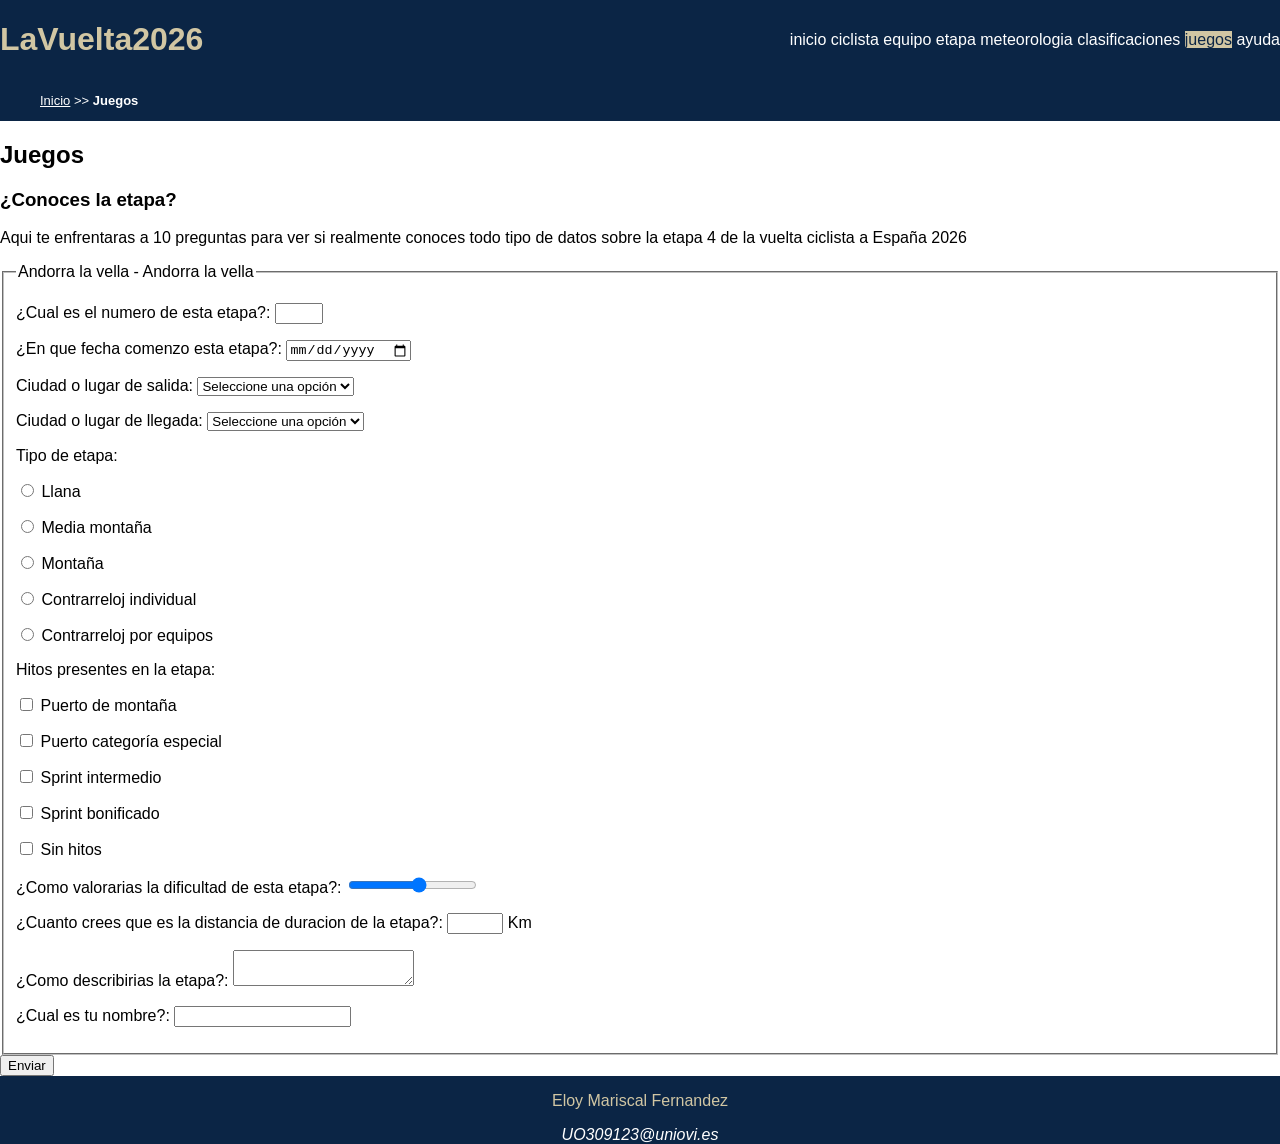
<file: LaVuelta2026/juegos.html>
<!DOCTYPE HTML>

<html lang="es">
<head>
    <!-- Datos que describen el documento -->
    <meta charset="UTF-8" />
    <title>LaVuelta2026: Juegos</title>

    <meta name="author" content="Eloy Mariscal Fernandez" />
    <meta name="description" content="Documento juegos del proyecto LaVuelta2026" />
   
    <meta name ="viewport" content ="width=device-width, initial-scale=1.0" />

    <link rel="icon" href="multimedia/favicon.ico" />

    <!--Enlace a las hojas de estilo-->
    <link rel="stylesheet" type="text/css" href="estilo/estilo.css" />
    <link rel="stylesheet" type="text/css" href="estilo/layout.css" />
</head>

<body>
    <header>
        <a href="index.html"><h1>LaVuelta2026</h1></a>
        <nav>
            <a href="index.html" title="Inicio de la pagina con informacion general">inicio</a>
            <a href="ciclista.html" title="Informacion general de un ciclista en particular">ciclista</a>
            <a href="equipo.html" title="Informacion general sobre un equipo en paerticular">equipo</a>
            <a href="etapa.html" title="Informacion especifica de la etapa a tratar">etapa</a>
            <a href="meteorologia.html" title="Informacion especifica de la meteorologia en la etapa a tratar">meteorologia</a>
            <a href="clasificaciones.html" title="Informacion general de la clasificacion de los ciclista en esta etapa" >clasificaciones</a>
            <a href="juegos.html" aria-current="page" title="Pagina de juegos de la etapa">juegos</a>
            <a href="ayuda.html" title="Pagina de ayuda de la web">ayuda</a>
       </nav>
   </header>

   <nav aria-label="migas">
       <ol>
           <li><a href="index.html">Inicio</a></li>
           <li>&gt;&gt;</li>
           <li>Juegos</li>
       </ol>
   </nav>

   <main> 
   <h2>Juegos</h2>
   <h3>¿Conoces la etapa?</h3>
   <p>Aqui te enfrentaras a 10 preguntas para ver si realmente conoces todo tipo de datos sobre la etapa 4 de la vuelta ciclista a España 2026</p>
   <form>
        <fieldset>
            <legend>Andorra la vella - Andorra la vella</legend>
            <p>
                <label for="etapa">¿Cual es el numero de esta etapa?:</label>
                <input type="number" id="etapa" min="1" max="21">
            </p>
            <p>
                <label for="comienzo">¿En que fecha comenzo esta etapa?:</label>
                <input type="date" id="comienzo">
            </p>
            <p>
                <label for="salida">Ciudad o lugar de salida:</label>
                <select id="salida" required>
                    <option value="">Seleccione una opción</option>
                    <option value="barcelona">Barcelona</option>
                    <option value="mataro">Mataró</option>
                    <option value="granollers">Granollers</option>
                    <option value="andorra-la-vella">Andorra la Vella</option>
                </select>
            </p>

            <p>
                <label for="llegada">Ciudad o lugar de llegada:</label>
                <select id="llegada" required>
                    <option value="">Seleccione una opción</option>
                    <option value="mataro">Mataró</option>
                    <option value="granollers">Granollers</option>
                    <option value="andorra-la-vella">Andorra la Vella</option>
                    <option value="zaragoza">Zaragoza</option>
                </select>
            </p>
            <p>Tipo de etapa:</p>
            <p>
                <input type="radio" id="llana" name="tipoEtapa" value="llana">
                <label for="llana">Llana</label>
            </p>
            <p>
                <input type="radio" id="mediaMontana" name="tipoEtapa" value="mediaMontana">
                <label for="mediaMontana">Media montaña</label>
            </p>
            <p>
                <input type="radio" id="montana" name="tipoEtapa" value="montana">
                <label for="montana">Montaña</label>
            </p>
            <p>
                <input type="radio" id="cri" name="tipoEtapa" value="cri">
                <label for="cri">Contrarreloj individual</label>
            </p>
            <p>
                <input type="radio" id="cre" name="tipoEtapa" value="cre">
                <label for="cre">Contrarreloj por equipos</label>
            </p>

            <p>Hitos presentes en la etapa:</p>
            <p>
                <input type="checkbox" id="montaña" name="Hitos" value="montaña">
                <label for="montaña">Puerto de montaña </label>
            </p>
            <p>
                <input type="checkbox" id="especial" name="Hitos" value="especial">
                <label for="especial">Puerto categoría especial </label>
            </p>
            <p>
                <input type="checkbox" id="intermedio" name="Hitos" value="intermedio">
                <label for="intermedio">Sprint intermedio </label>
            </p>
            <p>
                <input type="checkbox" id="bonificado" name="Hitos" value="bonificado">
                <label for="bonificado">Sprint bonificado </label>
            </p>
            <p>
                <input type="checkbox" id="Sin" name="Hitos" value="Sin">
                <label for="Sin">Sin hitos</label>
            </p>
            <p>
                <label for="valoracion">¿Como valorarias la dificultad de esta etapa?:</label>
                <input type="range" id="valoracion" min="1" max="10">
            </p>
            <p>
                <label for="recorrido">¿Cuanto crees que es la distancia de duracion de la etapa?:</label>
                <input type="number" id="recorrido" min="0" max="200">
                <span>Km</span>
            </p>
            <p>
                <label for="descripcion">¿Como describirias la etapa?:</label>
                <textarea id="descripcion" maxlength="1000"></textarea>
            </p>
            <p>
                <label for="nombre">¿Cual es tu nombre?:</label>
                <input type="text" id="nombre">
            </p>
        </fieldset>
        <input type="submit" value="Enviar">
   </form>
   
   </main>
<footer>
    <p>Eloy Mariscal Fernandez</p>
    <address>
        <a>UO309123@uniovi.es</a>
    </address>
   </footer>
</body>
</html>
</file>
<file: estilo/estilo.css>
/* ***************************************/
/*             LaVuelta2026              */
/*          Estilos generales            */
/* ***************************************/
/*    DATOS ESTUDIANTE                   */
/* --------------------------------------*/
/*  Nombre y Apellidos:  Eloy Mariscal Fernandez */
/*  Correo electrónico (uniovi):UO309123@uniovi.es*/
/*  Grupo de laboratorio:4               */
/* ***************************************/

/* Especificidad: 001 */
body {
    font-family: "Century Gothic", Arial, sans-serif;
}

/* --------------------------------------------------
   GAMA CROMÁTICA Y ESTUDIO DE CONTRASTE (WCAG AAA)
   --------------------------------------------------

   Color principal: #0B2545
   Color secundario: #D1C6A3
   Color blanco: #FFFFFF
   Color negro: #000000

   Combinaciones:

   - Texto de color secundario sobre fondo de color principal
     Contraste: 9.02:1 (AAA)

   - Texto de color principal sobre fondo de color secundario
     Contraste: 9.02:1 (AAA)

   - Texto negro sobre fondo de color secundario
     Contraste superior a 7:1 (AAA)

   - Texto blanco sobre fondo de color primario
     Contraste superior a 7:1 (AAA)
*/

:root {
    --color-principal: #0B2545;
    --color-secundario: #D1C6A3;
    --color-negro: #000000;
    --color-blanco: #FFFFFF;
}

/* Especificidad: 0,0,1 */
body {
    background-color: var(--color-blanco);
    color: var(--color-negro);
}

/* Especificidad: 0,0,1 */
header, footer {
    background-color: var(--color-principal);
    color: var(--color-secundario);
}


/* Especificidad: 0,0,1 */
nav {
    background-color: var(--color-principal);
    color: var(--color-secundario);
}



/* Especificidad: 0,0,1 */
h2,
h3,
h4,
h5 {
    color: var(--color-negro); /* ADVERTENCIA: color de fondo heredado de
    body --color-blanco */
}


/* Especificada: 0,0,2 */
header a, footer a{
    color: var(--color-blanco); /* ADVERTENCIA: color de fondo heredado de
    header y footer --color-primario */
    text-decoration-line: none;
}
/* Especificidad: 0,0,1 */
h1{
    color: var(--color-secundario); /* ADVERTENCIA: color de fondo heredado de
    header y footer --color-primario */
}

/* Especificidad: 0,1,0 */
[aria-current="page"] {
background-color: var(--color-secundario);
color: var(--color-principal);
}

/* Especificidad: 0,1,2 */
[aria-label="migas"] > ol > li{
    display: inline;
}

/* Especificidad: 0,1,1 */
[aria-label="migas"] ol{
    font-size: 13px;
    list-style-type: none;
    color:var(--color-blanco); /* ADVERTENCIA: color de fondo heredado de
    header y footer --color-primario */
}

/* Especificidad: 0,1,2 */
[aria-label="migas"] ol a{
    color:var(--color-blanco); /* ADVERTENCIA: color de fondo heredado de
    header y footer --color-primario */
}

/* Especificidad: 0,2,1 */
[aria-label="migas"] li:last-child{
    font-weight: bolder;
}

/* Especificidad: 0,1,4 */
section:has(picture) ul li:first-child{
    /*Modificacion de elementos de la lista de datos personales, primer hijo, el nombre*/
    font-weight: bolder;
    font-size: 20px

}

/* Especificidad: 0,1,4 */
section:has(picture) ul li:nth-child(3){
    /*Modificacion de elementos de la lista de datos personales, tercer hijo, nacionalidad*/
    font-size: 20px
}

/* Especificidad: 0,1,4 */
section:has(picture) ul li:last-child{
    /*Modificacion de elementos de la lista de datos personales, ultimo hijo, el nombre del equipo*/
    font-weight: bolder;

}
</file>
<file: estilo/layout.css>
/* ***************************************/
/*           LaVuelta2026                */
/*          Estilos layout               */
/* ***************************************/
/*    DATOS ESTUDIANTE                   */
/* --------------------------------------*/
/*  Nombre y Apellidos: Eloy Mariscal Fernandez*/
/*  Correo electrónico (uniovi):UO309123@uniovi.es*/
/*  Grupo de laboratorio:1                */
/* ***************************************/


/* Especificidad: 0,0,2 */
section:has(picture){
    /*Sector de la imagen del ciclista y datos personales del mismo*/
    display:flex;
    flex-wrap: wrap;
    align-items: center;
}

/* Especificidad: 0,0,3 */
section:has(picture) h3{
    flex-basis: 100%;
}

/* Especificidad: 0,0,3 */
section:has(picture) picture{
    order: 0;
}

/* Especificidad: 0,0,3 */
section:has(picture) ul{
    order:1;
    list-style: none;
}

/* Especificidad: 0,0,2 */
section:has(video){
    /*Sector de multimedia del ciclista*/
    display:flex;
    flex-direction: column;
    align-items: flex-start;
}

/* Especificidad: 0,0,2 */
section:has(article){
    /*Modificacion de las fichas de equipo*/
    display: grid;
    grid-template-columns: repeat(4, 1fr);
    justify-items: center;
    align-items: center;
    gap: 1em;
}

/* Especificidad: 0,0,3 */
section:has(article) h3{
    grid-column: span 4;
}

/* Especificidad: 0,0,1 */
body{
    /*Estructura general de body*/
    margin:0;
    min-height: 100vh;
    display: grid;
    grid-template-areas: 
    "cabecera"
    "migas"
    "contenido"
    "pie";
    grid-template-columns: 1fr;
}

/* Especificidad: 0,0,1 */
header{
    /*Especialidad de la cabecera*/
    display: flex;
    justify-content: space-between;
    align-items: center;
    grid-area: cabecera;
}

/* Especificidad: 0,0,1 */
nav{
    grid-area: migas;
}

/* Especificidad: 0,0,1 */
main{
    grid-area: contenido;
}

/* Especificidad: 0,0,1 */
footer{
    /*Especialidad del pie de pagina*/
    display: flex;
    flex-direction: column;
    align-items: center;
    justify-content: center;
    grid-area: pie;
}

/* Especificidad: 0,0,1 */
table {
    /*Modificacion visual de la tabla*/
    border-collapse: collapse;
    width: auto;
}

/* Especificidad: 0,0,1 */
th,
td {
    /*añadir las celdas*/
    border: 1px solid black;
    padding: 2px 8px;
}

/* Especificidad: 0,0,1 */
th {
    /*Posicionar bien los elementos*/
    text-align: left;
    font-weight: bold;
}

@media screen and (max-width: 1024px){
    /* Especificidad: 0,0,1 */
    header{
        /* Cabecera en columna */
        /* ADVERTENCIA: redefinición de la propiedad con valor original space-between */
        flex-direction: column;
        justify-content: center;
    }

    /* Especificidad: 0,0,2 */
    header nav{
        /* Menú debajo del título */
        display: flex;
        flex-wrap: wrap;
        width: 100%;
        justify-content: space-evenly;
    }

    /* Especificidad: 0,1,1 */
    nav[aria-label="migas"]{
         /* Ocultar migas */
        display: none;
    }

    /* Especificidad: 0,0,2 */   
    section:has(article){
        /* Cuadrícula de corredores*/
        /* ADVERTENCIA: redefinición de la propiedad con valor original repeat(4, 1fr) */
        grid-template-columns: repeat(2, 1fr);
    }

    /* Especificidad: 0,0,3 */
    section:has(article) h3{
        /*Título */
        /* ADVERTENCIA: redefinición de la propiedad con valor original span 4 */
        grid-column: span 2;
    }
}

@media screen and (max-width: 768px){

    /* Especificidad: 0,0,2 */
    header nav{
        /* Menú en vertical */
        flex-direction: column;
        align-items: center;
        gap: 0.5em;
    }

    /* Especificidad: 0,0,2 */
    section:has(article){
        /* Una sola columna para las fichas */
        grid-template-columns: 1fr;
    }

    /* Especificidad: 0,0,3 */
    section:has(article) h3{
        grid-column: span 1;
    }
}
</file>
<file: LaVuelta2026/estilo/estilo.css>
/* ***************************************/
/*             LaVuelta2026              */
/*          Estilos generales            */
/* ***************************************/
/*    DATOS ESTUDIANTE                   */
/* --------------------------------------*/
/*  Nombre y Apellidos:  Eloy Mariscal Fernandez */
/*  Correo electrónico (uniovi):UO309123@uniovi.es*/
/*  Grupo de laboratorio:4               */
/* ***************************************/

/* Especificidad: 001 */
body {
    font-family: "Century Gothic", Arial, sans-serif;
}

/* --------------------------------------------------
   GAMA CROMÁTICA Y ESTUDIO DE CONTRASTE (WCAG AAA)
   --------------------------------------------------

   Color principal: #0B2545
   Color secundario: #D1C6A3
   Color blanco: #FFFFFF
   Color negro: #000000

   Combinaciones:

   - Texto de color secundario sobre fondo de color principal
     Contraste: 9.02:1 (AAA)

   - Texto de color principal sobre fondo de color secundario
     Contraste: 9.02:1 (AAA)

   - Texto negro sobre fondo de color secundario
     Contraste superior a 7:1 (AAA)

   - Texto blanco sobre fondo de color primario
     Contraste superior a 7:1 (AAA)
*/

:root {
    --color-principal: #0B2545;
    --color-secundario: #D1C6A3;
    --color-negro: #000000;
    --color-blanco: #FFFFFF;
}

/* Especificidad: 0,0,1 */
body {
    background-color: var(--color-blanco);
    color: var(--color-negro);
}

/* Especificidad: 0,0,1 */
header, footer {
    background-color: var(--color-principal);
    color: var(--color-secundario);
}


/* Especificidad: 0,0,1 */
nav {
    background-color: var(--color-principal);
    color: var(--color-secundario);
}



/* Especificidad: 0,0,1 */
h2,
h3,
h4,
h5 {
    color: var(--color-negro); /* ADVERTENCIA: color de fondo heredado de
    body --color-blanco */
}


/* Especificada: 0,0,2 */
header a, footer a{
    color: var(--color-blanco); /* ADVERTENCIA: color de fondo heredado de
    header y footer --color-primario */
    text-decoration-line: none;
}

h1{
    color: var(--color-secundario); /* ADVERTENCIA: color de fondo heredado de
    header y footer --color-primario */
}

[aria-current="page"] {
background-color: var(--color-secundario);
color: var(--color-principal);
}

[aria-label="migas"] > ol > li{
    display: inline;
}
[aria-label="migas"] ol{
    font-size: 13px;
    list-style-type: none;
    color:var(--color-blanco); /* ADVERTENCIA: color de fondo heredado de
    header y footer --color-primario */
}
[aria-label="migas"] ol a{
    color:var(--color-blanco); /* ADVERTENCIA: color de fondo heredado de
    header y footer --color-primario */
}
[aria-label="migas"] li:last-child{
    font-weight: bolder;
}

section:has(picture) ul li:first-child{
    /*Modificacion de elementos de la lista de datos personales, primer hijo, el nombre*/
    font-weight: bolder;
    font-size: 20px

}
section:has(picture) ul li:nth-child(3){
    /*Modificacion de elementos de la lista de datos personales, tercer hijo, nacionalidad*/
    font-size: 20px
}

section:has(picture) ul li:last-child{
    /*Modificacion de elementos de la lista de datos personales, ultimo hijo, el nombre del equipo*/
    font-weight: bolder;

}
</file>
<file: LaVuelta2026/estilo/layout.css>
/* ***************************************/
/*           LaVuelta2026                */
/*          Estilos layout               */
/* ***************************************/
/*    DATOS ESTUDIANTE                   */
/* --------------------------------------*/
/*  Nombre y Apellidos: Eloy Mariscal Fernandez*/
/*  Correo electrónico (uniovi):UO309123@uniovi.es*/
/*  Grupo de laboratorio:1                */
/* ***************************************/

section:has(picture){
    /*Sector de la imagen del ciclista y datos personales del mismo*/
    display:flex;
    flex-wrap: wrap;
    align-items: center;
}

section:has(picture) h3{
    flex-basis: 100%;
}

section:has(picture) picture{
    order: 0;
}

section:has(picture) ul{
    order:1;
    list-style: none;
}

section:has(video){
    /*Sector de multimedia del ciclista*/
    display:flex;
    flex-direction: column;
    align-items: flex-start;
}

section:has(article){
    /*Modificacion de las fichas de equipo*/
    display: grid;
    grid-template-columns: repeat(4, 1fr);
    justify-items: center;
    align-items: center;
    gap: 1em;
}


section:has(article) h3{
    grid-column: span 4;
}

body{
    /*Estructura general de body*/
    margin:0;
    min-height: 100vh;
    display: grid;
    grid-template-areas: 
    "cabecera"
    "migas"
    "contenido"
    "pie";
    grid-template-columns: 1fr;
}

header{
    /*Especialidad de la cabecera*/
    display: flex;
    justify-content: space-between;
    align-items: center;
    grid-area: cabecera;
}

nav{
    grid-area: migas;
}

main{
    grid-area: contenido;
}

footer{
    /*Especialidad del pie de pagina*/
    display: flex;
    flex-direction: column;
    align-items: center;
    justify-content: center;
    grid-area: pie;
}

table {
    /*Modificacion visual de la tabla*/
    border-collapse: collapse;
    width: auto;
}

th,
td {
    /*añadir las celdas*/
    border: 1px solid black;
    padding: 2px 8px;
}

th {
    /*Posicionar bien los elementos*/
    text-align: left;
    font-weight: bold;
}

@media screen and (max-width: 1024px){

    header{
        /* Cabecera en columna */
        flex-direction: column;
        justify-content: center;
    }

    header nav{
        /* Menú debajo del título */
        display: flex;
        flex-wrap: wrap;
        width: 100%;
        justify-content: space-evenly;
    }

    nav[aria-label="migas"]{
         /* Ocultar migas */
        display: none;
    }

    
    section:has(article){
        /* Cuadrícula de corredores*/
        grid-template-columns: repeat(2, 1fr);
    }

    section:has(article) h3{
        /*Título */
        grid-column: span 2;
    }
}
</file>
